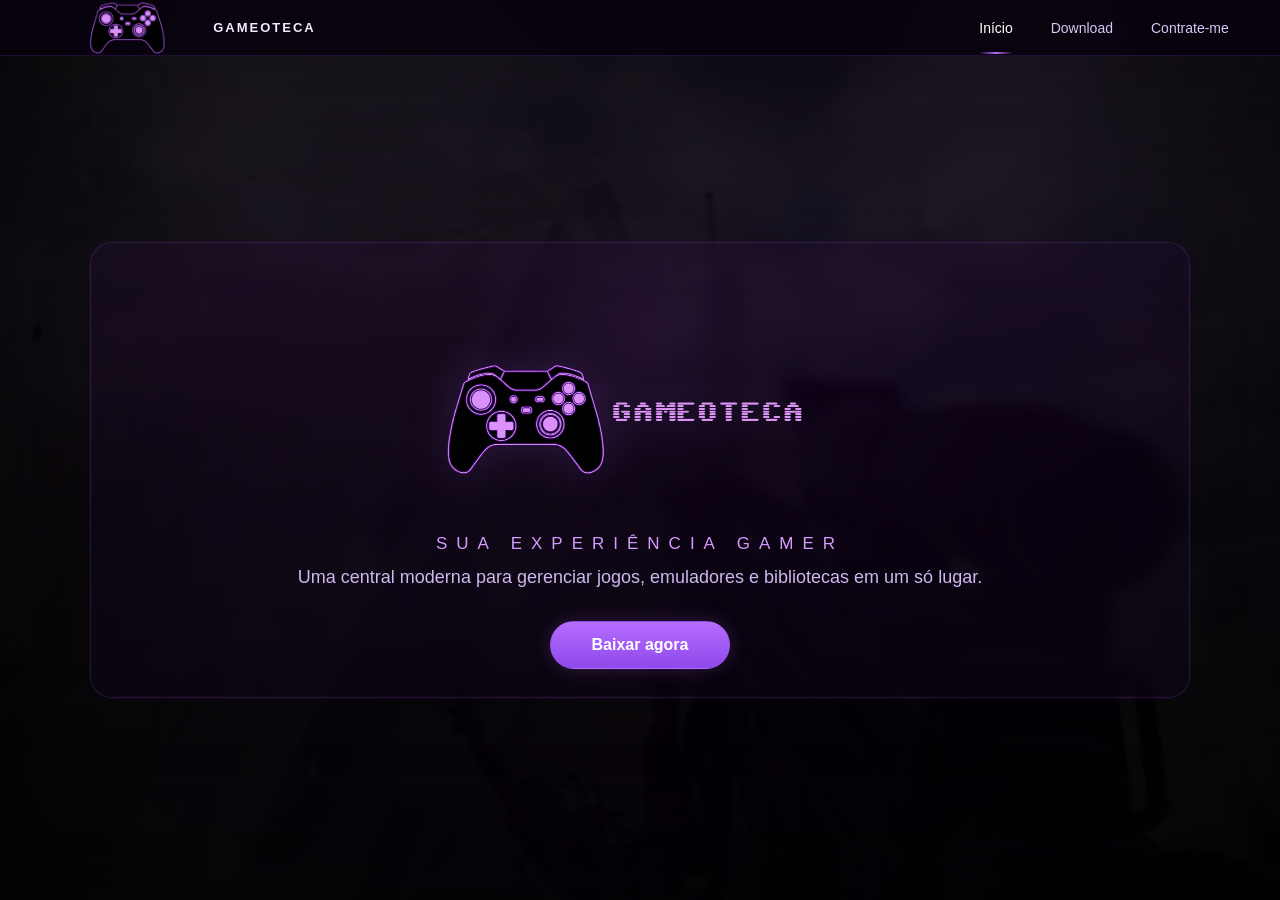
<file: index.html>
<!doctype html>
<html lang="pt-BR">
  <head>
    <meta charset="UTF-8" />
    <meta name="viewport" content="width=device-width, initial-scale=1.0" />
    <title>Gameoteca</title>
    <link rel="stylesheet" href="style.css" />
  </head>
  <body>
    
    <div class="video-backgrounds">
      <img src="images/BF4.gif" class="bg-gif" alt="Fundo Jogo" />
      <img src="images/NFS.gif" class="bg-gif" alt="Fundo Jogo" />
      <img src="images/Tekken.gif" class="bg-gif" alt="Fundo Jogo" />
      <img src="images/GTA SA.gif" class="bg-gif" alt="Fundo Jogo" />
      <img src="images/SM64.gif" class="bg-gif" alt="Fundo Jogo" />
    </div>
    <header class="topbar">
      <div class="topbar-inner">
        <div class="brand">
          <img src="images/joy.png" alt="logo da Gameoteca" class="imgtitle" />
          <div class="brand-text">GAMEOTECA</div>
        </div>

        <nav class="main-nav" id="mainNav">
          <a href="#inicio" class="nav-link active" data-target="inicio">Início</a>
          <a href="#download" class="nav-link" data-target="download">Download</a>
          <a href="#contrate" class="nav-link" data-target="contrate">Contrate-me</a>
        </nav>

        <button class="menu-btn" id="menuBtn" aria-label="Abrir menu">
          ☰
        </button>
      </div>
    </header>

    <main class="hero">
      <div class="hero-overlay"></div>

    

      <section class="hero-content">
        <div class="panel active" id="inicio">
          <div class="splash-wrap">
            <img src="images/logo.png" alt="Tela inicial da Gameoteca" class="splash-image" />
          </div>
          <p class="eyebrow">SUA EXPERIÊNCIA GAMER</p>
          <h3></h3>

          <p class="description">
            Uma central moderna para gerenciar jogos, emuladores e bibliotecas
            em um só lugar.
          </p>

          <div class="hero-actions">
            <a href="#download" class="cta primary" data-target="download">Baixar agora</a>
          </div>
        </div>

        <div class="panel" id="download">
          <img src="images/joy.png" alt="logo da Gameoteca" class="logo" />
          <p class="eyebrow">DOWNLOAD</p>

          <div class="download-card">
            <div class="download-item">
              <span class="download-label">Versão</span>
              <strong>Desktop Edition</strong>
            </div>

            <div class="download-item">
              <span class="download-label">Sistema</span>
              <strong>Windows x64</strong>
            </div>

            <div class="download-item">
              <span class="download-label">Status</span>
              <strong>Disponível</strong>
            </div>
          </div>

          <div class="hero-actions">
            <a href="https://github.com/LuizmarCardozo/Gameoteca/releases/tag/alpha-1.5" class="cta primary">Fazer download</a>
          </div>
        </div>

        <div class="panel" id="contrate">
          <p class="eyebrow">CONTRATE-ME</p>
          
          <p class="description">
            Gostou do projeto? Sou desenvolvedor e estou sempre aberto a novas oportunidades e desafios. Confira mais do meu código, baixe meu currículo ou mande uma mensagem!
          </p>

          <div class="hero-actions">
            <a href="docs/curriculo.pdf" download="curriculo.pdf" target="_blank" class="cta secondary">📄 Currículo</a>
            <a href="https://github.com/LuizmarCardozo" target="_blank" class="cta secondary">💻 GitHub</a>
            <a href="mailto:luizmarcardozo@gmail.com" class="cta primary">✉️ Entrar em contato</a>
          </div>
        </div>
      </section>
    </main>

    <script src="script.js"></script>
  </body>

</html>
</file>
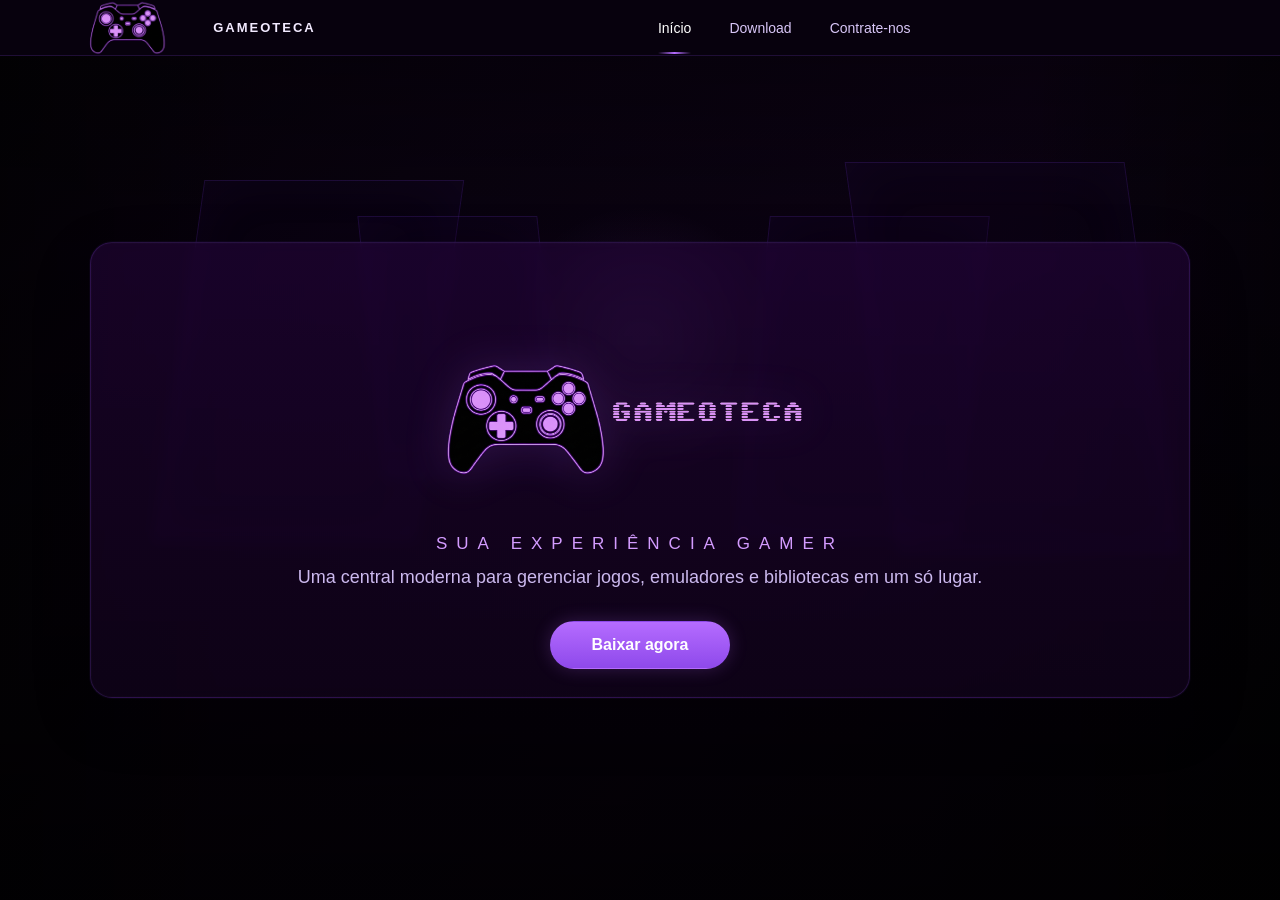
<file: DownloadPage gameoteca/index.html>
<!doctype html>
<html lang="pt-BR">
  <head>
    <meta charset="UTF-8" />
    <meta name="viewport" content="width=device-width, initial-scale=1.0" />
    <title>Gameoteca</title>
    <link rel="stylesheet" href="style.css" />
  </head>
  <body>
    <header class="topbar">
      <div class="topbar-inner">
        <div class="brand">
          <img src="/images/joy.png" alt="logo da Gameoteca" class="imgtitle" />
          <div class="brand-text">GAMEOTECA</div>
        </div>

        <nav class="main-nav" id="mainNav">
          <a href="#inicio" class="nav-link active" data-target="inicio"
            >Início</a
          >
          <a href="#download" class="nav-link" data-target="download"
            >Download</a
          >
          <a href="#contrate" class="nav-link" data-target="contrate"
            >Contrate-nos</a
          >
        </nav>

        <button class="menu-btn" id="menuBtn" aria-label="Abrir menu">
          ☰
        </button>
      </div>
    </header>

    <main class="hero">
      <div class="hero-overlay"></div>

      <div class="hero-bg-shapes" aria-hidden="true">
        <span class="shape shape-1"></span>
        <span class="shape shape-2"></span>
        <span class="shape shape-3"></span>
        <span class="shape shape-4"></span>
      </div>

      <section class="hero-content">
        <div class="panel active" id="inicio">
          <div class="splash-wrap">
            <img
              src="/images/logo.png"
              alt="Tela inicial da Gameoteca"
              class="splash-image"
            />
          </div>
          <p class="eyebrow">SUA EXPERIÊNCIA GAMER</p>
          <h3></h3>

          <p class="description">
            Uma central moderna para gerenciar jogos, emuladores e bibliotecas
            em um só lugar.
          </p>

          <div class="hero-actions">
            <a href="#download" class="cta primary" data-target="download"
              >Baixar agora</a
            >
          </div>
        </div>

        <div class="panel" id="download">
          <img src="/images/joy.png" alt="logo da Gameoteca" class="logo" />
          <p class="eyebrow">DOWNLOAD</p>

          <div class="download-card">
            <div class="download-item">
              <span class="download-label">Versão</span>
              <strong>Desktop Edition</strong>
            </div>

            <div class="download-item">
              <span class="download-label">Sistema</span>
              <strong>Windows x64</strong>
            </div>

            <div class="download-item">
              <span class="download-label">Status</span>
              <strong>Disponível</strong>
            </div>
          </div>

          <div class="hero-actions">
            <a href="#" class="cta primary">Fazer download</a>
          </div>
        </div>

        <div class="panel" id="contrate">
          <div class="icon-placeholder small"></div>
          <p class="eyebrow">CONTRATE-NOS</p>
         
          </div>
        </div>
      </section>
    </main>

    <script src="script.js"></script>
  </body>
</html>
</file>
<file: style.css>
:root {
  --bg: #09020f;
  --bg-deep: #12031d;
  --bg-soft: #1a052b;
  --panel: rgba(24, 4, 40, 0.82);
  --panel-strong: rgba(33, 5, 56, 0.92);

  --text: #f7f2ff;
  --muted: #ccb9ef;
  --muted-2: #a88ed1;

  --line: rgba(150, 86, 255, 0.35);
  --line-strong: #9c63ff;
  --primary: #b56cff;
  --primary-2: #8e49eb;
  --primary-hover: #c486ff;

  --secondary: rgba(43, 13, 75, 0.7);
  --secondary-border: rgba(164, 107, 255, 0.35);

  --shadow-glow: 0 0 24px rgba(151, 86, 255, 0.16);
}

* {
  margin: 0;
  padding: 0;
  box-sizing: border-box;
}

html,
body {
  width: 100%;
  min-height: 100%;
}

body {
  font-family: Arial, Helvetica, sans-serif;
  color: var(--text);
  background-color: #05010a; /* Fundo base escuro */
  overflow-x: hidden;
}

a {
  text-decoration: none;
  color: inherit;
}


.video-backgrounds {
  position: fixed;
  top: 0;
  left: 0;
  width: 100vw;
  height: 100vh;
  z-index: 0; /* Fica no fundo absoluto da página */
  background-color: #070010;
  pointer-events: none; /* Impede clique na imagem */
}

.bg-gif {
  position: absolute;
  top: 0;
  left: 0;
  width: 100%;
  height: 100%;
  object-fit: cover;
  opacity: 0; /* Invisível por padrão */
  transition: opacity 1s ease-in-out; /* Transição de Fade */
}

.bg-gif.active-bg {
  opacity: 1.0; 
}



/* topo */
.imgtitle {
  width: 150px;
}

.topbar {
  position: fixed;
  inset: 0 0 auto 0;
  height: 56px;
  background: rgba(8, 2, 14, 0.85);
  border-bottom: 1px solid rgba(140, 73, 235, 0.18);
  z-index: 30;
  backdrop-filter: blur(10px);
}

.topbar-inner {
  width: min(1400px, 92%);
  height: 100%;
  margin: 0 auto;
  display: flex;
  align-items: center;
  justify-content: space-between;
  gap: 24px;
}

.brand {
  display: flex;
  align-items: center;
  gap: 12px;
}

.brand-text {
  font-size: 13px;
  letter-spacing: 2px;
  font-weight: 700;
  color: #f2eaff;
}

.main-nav {
  display: flex;
  align-items: center;
  gap: 38px;
  flex: 1;
  justify-content: flex-end;
}

.main-nav a {
  color: #d8c6f7;
  font-size: 14px;
  transition: 0.2s ease;
  position: relative;
}

.main-nav a:hover,
.main-nav a.active {
  color: #ffffff;
}

.main-nav a.active::after {
  content: "";
  position: absolute;
  left: 0;
  right: 0;
  bottom: -18px;
  height: 2px;
  background: linear-gradient(90deg, transparent, var(--primary), transparent);
}

.menu-btn {
  border: 1px solid var(--secondary-border);
  background: rgba(42, 10, 68, 0.6);
  color: #f4ecff;
  padding: 8px 12px;
  border-radius: 999px;
  cursor: pointer;
  display: none;
}

/* hero */
.hero {
  position: relative;
  z-index: 1; /* Acima dos GIFs */
  min-height: 100vh;
  padding: 130px 20px 90px;
  display: flex;
  align-items: center;
  justify-content: center;
  overflow: hidden;
  /* Fundo semitransparente para o GIF aparecer por trás do efeito neon */
  background:
    radial-gradient(circle at 50% 38%, rgba(185, 111, 255, 0.12), transparent 16%),
    linear-gradient(180deg, rgba(0, 0, 0, 0.4), rgba(0, 0, 0, 0.72)),
    linear-gradient(120deg, rgba(10, 1, 16, 0.8) 0%, rgba(18, 3, 31, 0.8) 28%, rgba(24, 4, 40, 0.8) 60%, rgba(10, 2, 20, 0.8) 100%);
}

.hero-overlay {
  position: absolute;
  inset: 0;
  background:
    linear-gradient(
      90deg,
      rgba(0, 0, 0, 0.45),
      transparent 20%,
      transparent 80%,
      rgba(0, 0, 0, 0.45)
    ),
    linear-gradient(
      180deg,
      rgba(0, 0, 0, 0.5),
      rgba(0, 0, 0, 0.12) 28%,
      rgba(0, 0, 0, 0.62)
    );
  pointer-events: none;
}

.hero-bg-shapes {
  position: absolute;
  inset: 0;
  pointer-events: none;
}

.shape {
  position: absolute;
  display: block;
  border: 1px solid rgba(113, 53, 209, 0.2);
  background: rgba(14, 3, 27, 0.22);
  box-shadow: inset 0 0 60px rgba(117, 51, 224, 0.05);
}

.shape-1 {
  width: 260px;
  height: 360px;
  left: 14%;
  top: 20%;
  transform: skew(-8deg);
}

.shape-2 {
  width: 180px;
  height: 260px;
  left: 29%;
  top: 24%;
  transform: skew(6deg);
}

.shape-3 {
  width: 220px;
  height: 320px;
  right: 24%;
  top: 24%;
  transform: skew(-6deg);
}

.shape-4 {
  width: 280px;
  height: 390px;
  right: 10%;
  top: 18%;
  transform: skew(8deg);
}

.hero-content {
  position: relative;
  z-index: 2;
  width: min(1100px, 100%);
  text-align: center;
}

.panel {
  display: none;
  padding: 34px 34px 28px;
  border-radius: 22px;
  
  background: linear-gradient(
    180deg,
    rgba(42, 5, 68, 0.2), 
    rgba(18, 3, 29, 0.3)
  );
  border: 1px solid rgba(151, 86, 255, 0.18);
  box-shadow:
    0 0 0 1px rgba(124, 58, 237, 0.05),
    0 20px 60px rgba(0, 0, 0, 0.2),
    inset 0 0 0 1px rgba(255, 255, 255, 0.01);
  backdrop-filter: blur(6px);
}

.panel.active {
  display: block;
}

.icon-placeholder {
  width: 86px;
  height: 86px;
  margin: 0 auto 24px;
  border-radius: 50%;
  background: linear-gradient(180deg, var(--primary), var(--primary-2));
  box-shadow:
    0 0 30px rgba(181, 108, 255, 0.2),
    inset 0 2px 8px rgba(255, 255, 255, 0.12);
  position: relative;
}

.icon-placeholder::after {
  content: "";
  position: absolute;
  inset: 24px;
  border: 3px solid rgba(19, 3, 29, 0.8);
  border-radius: 50%;
}

.icon-placeholder.small {
  width: 74px;
  height: 74px;
}

.eyebrow {
  color: #d39bff;
  letter-spacing: 9px;
  font-size: 17px;
  margin-bottom: 8px;
}

.panel h1 {
  font-size: clamp(2.4rem, 6vw, 4.8rem);
  font-weight: 300;
  line-height: 1.05;
  letter-spacing: 1px;
  margin-bottom: 24px;
}

.panel h2 {
  font-size: clamp(1.25rem, 2.4vw, 2.3rem);
  line-height: 1.3;
  font-weight: 300;
  margin-bottom: 20px;
}

.description {
  max-width: 760px;
  margin: 0 auto 28px;
  color: var(--muted);
  font-size: 18px;
  line-height: 1.7;
}

.hero-actions {
  display: flex;
  justify-content: center;
  gap: 14px;
  flex-wrap: wrap;
}

.cta {
  display: inline-flex;
  align-items: center;
  justify-content: center;
  min-width: 180px;
  padding: 14px 24px;
  border-radius: 999px;
  font-weight: 700;
  transition: 0.2s ease;
  border: 1px solid transparent;
}

.cta.primary {
  color: #fff;
  background: linear-gradient(180deg, var(--primary), var(--primary-2));
  box-shadow: 0 0 18px rgba(181, 108, 255, 0.22);
}

.cta.primary:hover {
  transform: translateY(-1px);
  background: linear-gradient(180deg, var(--primary-hover), #9b59f0);
}

.cta.secondary {
  color: #f3eaff;
  background: rgba(43, 13, 75, 0.62);
  border-color: rgba(181, 108, 255, 0.26);
}

.cta.secondary:hover {
  transform: translateY(-1px);
  background: rgba(58, 17, 99, 0.8);
}

.platforms {
  margin-top: 18px;
  color: var(--muted-2);
  font-size: 14px;
}

.splash-wrap {
  margin-top: 28px;
  display: flex;
  justify-content: center;
}

.splash-image {
  width: min(400px, 100%);
  height: auto;
  display: block;
  object-fit: contain;
  filter: drop-shadow(0 0 22px rgba(181, 108, 255, 0.16));
}

.download-card,
.contact-box {
  width: min(760px, 100%);
  margin: 0 auto 28px;
  border-radius: 18px;
  border: 1px solid rgba(151, 86, 255, 0.25);
  background: linear-gradient(
    180deg,
    rgba(26, 5, 43, 0.85),
    rgba(14, 2, 29, 0.95)
  );
  overflow: hidden;
  box-shadow: var(--shadow-glow);
}

.logo {
  width: 350px;
}

.download-item,
.contact-line {
  display: flex;
  justify-content: space-between;
  gap: 16px;
  padding: 18px 20px;
  border-bottom: 1px solid rgba(151, 86, 255, 0.14);
}

.download-item:last-child,
.contact-line:last-child {
  border-bottom: none;
}

.download-label,
.contact-line span {
  color: var(--muted-2);
}

.download-item strong,
.contact-line strong {
  color: #fff;
  text-align: right;
}

.slider-indicator {
  position: absolute;
  bottom: 54px;
  left: 50%;
  transform: translateX(-50%);
  width: 110px;
  height: 6px;
  background: rgba(255, 255, 255, 0.06);
  border-radius: 999px;
  z-index: 2;
}

.slider-indicator span {
  display: block;
  width: 38px;
  height: 100%;
  margin: 0 auto;
  border-radius: 999px;
  background: linear-gradient(90deg, #7bb2ff, #b56cff);
}

/* responsivo */
@media (max-width: 920px) {
  .main-nav {
    gap: 20px;
  }

  .panel {
    padding: 26px 20px 22px;
  }

  .description {
    font-size: 16px;
  }
}

@media (max-width: 760px) {
  .menu-btn {
    display: inline-flex;
  }

  .main-nav {
    position: absolute;
    top: 56px;
    right: 4%;
    left: 4%;
    display: none;
    flex-direction: column;
    gap: 0;
    background: rgba(13, 3, 22, 0.98);
    border: 1px solid rgba(151, 86, 255, 0.2);
    border-radius: 16px;
    overflow: hidden;
    box-shadow: 0 16px 40px rgba(0, 0, 0, 0.3);
  }

  .main-nav.open {
    display: flex;
  }

  .main-nav a {
    padding: 16px 18px;
    border-bottom: 1px solid rgba(151, 86, 255, 0.12);
  }

  .main-nav a:last-child {
    border-bottom: 0;
  }

  .main-nav a.active::after {
    display: none;
  }

  .hero {
    padding-top: 140px;
  }

  .shape-1,
  .shape-2,
  .shape-3,
  .shape-4 {
    opacity: 0.45;
  }

  .download-item,
  .contact-line {
    flex-direction: column;
    align-items: flex-start;
  }

  .download-item strong,
  .contact-line strong {
    text-align: left;
  }
}

@media (max-width: 560px) {
  .topbar-inner {
    width: 94%;
  }

  .brand-text {
    font-size: 11px;
  }

  .panel h1 {
    font-size: 2.1rem;
  }

  .panel h2 {
    font-size: 1.1rem;
  }

  .cta {
    width: 100%;
  }

  .splash-wrap {
    margin-top: 28px;
  }
}
</file>
<file: DownloadPage gameoteca/style.css>
:root {
  --bg: #09020f;
  --bg-deep: #12031d;
  --bg-soft: #1a052b;
  --panel: rgba(24, 4, 40, 0.82);
  --panel-strong: rgba(33, 5, 56, 0.92);

  --text: #f7f2ff;
  --muted: #ccb9ef;
  --muted-2: #a88ed1;

  --line: rgba(150, 86, 255, 0.35);
  --line-strong: #9c63ff;
  --primary: #b56cff;
  --primary-2: #8e49eb;
  --primary-hover: #c486ff;

  --secondary: rgba(43, 13, 75, 0.7);
  --secondary-border: rgba(164, 107, 255, 0.35);

  --shadow-glow: 0 0 24px rgba(151, 86, 255, 0.16);
}

* {
  margin: 0;
  padding: 0;
  box-sizing: border-box;
}

html,
body {
  width: 100%;
  min-height: 100%;
}

body {
  font-family: Arial, Helvetica, sans-serif;
  color: var(--text);
  background:
    radial-gradient(
      circle at top left,
      rgba(122, 57, 255, 0.13),
      transparent 24%
    ),
    radial-gradient(
      circle at top right,
      rgba(255, 77, 184, 0.08),
      transparent 18%
    ),
    linear-gradient(180deg, #07010c 0%, #130320 55%, #09020f 100%);
  overflow-x: hidden;
}

a {
  text-decoration: none;
  color: inherit;
}

/* topo */

.imgtitle {
  width: 150px;
}

.topbar {
  position: fixed;
  inset: 0 0 auto 0;
  height: 56px;
  background: rgba(8, 2, 14, 0.96);
  border-bottom: 1px solid rgba(140, 73, 235, 0.18);
  z-index: 30;
  backdrop-filter: blur(10px);
}

.topbar-inner {
  width: min(1400px, 92%);
  height: 100%;
  margin: 0 auto;
  display: flex;
  align-items: center;
  justify-content: space-between;
  gap: 24px;
}

.brand {
  display: flex;
  align-items: center;
  gap: 12px;
}

.brand-icon {
  width: 18px;
  height: 18px;
  border-radius: 50%;
  background: linear-gradient(180deg, var(--primary), var(--primary-2));
  box-shadow: 0 0 14px rgba(181, 108, 255, 0.45);
}

.brand-text {
  font-size: 13px;
  letter-spacing: 2px;
  font-weight: 700;
  color: #f2eaff;
}

.main-nav {
  display: flex;
  align-items: center;
  gap: 38px;
  flex: 1;
  justify-content: center;
}

.main-nav a {
  color: #d8c6f7;
  font-size: 14px;
  transition: 0.2s ease;
  position: relative;
}

.main-nav a:hover,
.main-nav a.active {
  color: #ffffff;
}

.main-nav a.active::after {
  content: "";
  position: absolute;
  left: 0;
  right: 0;
  bottom: -18px;
  height: 2px;
  background: linear-gradient(90deg, transparent, var(--primary), transparent);
}

.menu-btn {
  border: 1px solid var(--secondary-border);
  background: rgba(42, 10, 68, 0.6);
  color: #f4ecff;
  padding: 8px 12px;
  border-radius: 999px;
  cursor: pointer;
  display: none;
}

/* hero */
.hero {
  position: relative;
  min-height: 100vh;
  padding: 130px 20px 90px;
  display: flex;
  align-items: center;
  justify-content: center;
  overflow: hidden;
  background:
    radial-gradient(
      circle at 50% 38%,
      rgba(185, 111, 255, 0.12),
      transparent 16%
    ),
    linear-gradient(180deg, rgba(0, 0, 0, 0.4), rgba(0, 0, 0, 0.72)),
    linear-gradient(120deg, #0a0110 0%, #12031f 28%, #180428 60%, #0a0214 100%);
}

.hero-overlay {
  position: absolute;
  inset: 0;
  background:
    linear-gradient(
      90deg,
      rgba(0, 0, 0, 0.45),
      transparent 20%,
      transparent 80%,
      rgba(0, 0, 0, 0.45)
    ),
    linear-gradient(
      180deg,
      rgba(0, 0, 0, 0.5),
      rgba(0, 0, 0, 0.12) 28%,
      rgba(0, 0, 0, 0.62)
    );
  pointer-events: none;
}

.hero-bg-shapes {
  position: absolute;
  inset: 0;
  pointer-events: none;
}

.shape {
  position: absolute;
  display: block;
  border: 1px solid rgba(113, 53, 209, 0.2);
  background: rgba(14, 3, 27, 0.22);
  box-shadow: inset 0 0 60px rgba(117, 51, 224, 0.05);
}

.shape-1 {
  width: 260px;
  height: 360px;
  left: 14%;
  top: 20%;
  transform: skew(-8deg);
}

.shape-2 {
  width: 180px;
  height: 260px;
  left: 29%;
  top: 24%;
  transform: skew(6deg);
}

.shape-3 {
  width: 220px;
  height: 320px;
  right: 24%;
  top: 24%;
  transform: skew(-6deg);
}

.shape-4 {
  width: 280px;
  height: 390px;
  right: 10%;
  top: 18%;
  transform: skew(8deg);
}

.hero-content {
  position: relative;
  z-index: 2;
  width: min(1100px, 100%);
  text-align: center;
}

.panel {
  display: none;
  padding: 34px 34px 28px;
  border-radius: 22px;
  background: linear-gradient(
    180deg,
    rgba(42, 5, 68, 0.5),
    rgba(18, 3, 29, 0.7)
  );
  border: 1px solid rgba(151, 86, 255, 0.18);
  box-shadow:
    0 0 0 1px rgba(124, 58, 237, 0.05),
    0 20px 60px rgba(0, 0, 0, 0.2),
    inset 0 0 0 1px rgba(255, 255, 255, 0.01);
  backdrop-filter: blur(6px);
}

.panel.active {
  display: block;
}

.icon-placeholder {
  width: 86px;
  height: 86px;
  margin: 0 auto 24px;
  border-radius: 50%;
  background: linear-gradient(180deg, var(--primary), var(--primary-2));
  box-shadow:
    0 0 30px rgba(181, 108, 255, 0.2),
    inset 0 2px 8px rgba(255, 255, 255, 0.12);
  position: relative;
}

.icon-placeholder::after {
  content: "";
  position: absolute;
  inset: 24px;
  border: 3px solid rgba(19, 3, 29, 0.8);
  border-radius: 50%;
}

.icon-placeholder.small {
  width: 74px;
  height: 74px;
}

.eyebrow {
  color: #d39bff;
  letter-spacing: 9px;
  font-size: 17px;
  margin-bottom: 8px;
}

.panel h1 {
  font-size: clamp(2.4rem, 6vw, 4.8rem);
  font-weight: 300;
  line-height: 1.05;
  letter-spacing: 1px;
  margin-bottom: 24px;
}

.panel h2 {
  font-size: clamp(1.25rem, 2.4vw, 2.3rem);
  line-height: 1.3;
  font-weight: 300;
  margin-bottom: 20px;
}

.description {
  max-width: 760px;
  margin: 0 auto 28px;
  color: var(--muted);
  font-size: 18px;
  line-height: 1.7;
}

.hero-actions {
  display: flex;
  justify-content: center;
  gap: 14px;
  flex-wrap: wrap;
}

.cta {
  display: inline-flex;
  align-items: center;
  justify-content: center;
  min-width: 180px;
  padding: 14px 24px;
  border-radius: 999px;
  font-weight: 700;
  transition: 0.2s ease;
  border: 1px solid transparent;
}

.cta.primary {
  color: #fff;
  background: linear-gradient(180deg, var(--primary), var(--primary-2));
  box-shadow: 0 0 18px rgba(181, 108, 255, 0.22);
}

.cta.primary:hover {
  transform: translateY(-1px);
  background: linear-gradient(180deg, var(--primary-hover), #9b59f0);
}

.cta.secondary {
  color: #f3eaff;
  background: rgba(43, 13, 75, 0.62);
  border-color: rgba(181, 108, 255, 0.26);
}

.cta.secondary:hover {
  transform: translateY(-1px);
  background: rgba(58, 17, 99, 0.8);
}

.platforms {
  margin-top: 18px;
  color: var(--muted-2);
  font-size: 14px;
}

.splash-wrap {
  margin-top: 28px;
  display: flex;
  justify-content: center;
}

.splash-image {
  width: min(400px, 100%);
  height: auto;
  display: block;
  object-fit: contain;
  filter: drop-shadow(0 0 22px rgba(181, 108, 255, 0.16));
}

.download-card,
.contact-box {
  width: min(760px, 100%);
  margin: 0 auto 28px;
  border-radius: 18px;
  border: 1px solid rgba(151, 86, 255, 0.25);
  background: linear-gradient(
    180deg,
    rgba(26, 5, 43, 0.85),
    rgba(14, 2, 29, 0.95)
  );
  overflow: hidden;
  box-shadow: var(--shadow-glow);
}

.logo {
  width: 350px;
}

.download-item,
.contact-line {
  display: flex;
  justify-content: space-between;
  gap: 16px;
  padding: 18px 20px;
  border-bottom: 1px solid rgba(151, 86, 255, 0.14);
}

.download-item:last-child,
.contact-line:last-child {
  border-bottom: none;
}

.download-label,
.contact-line span {
  color: var(--muted-2);
}

.download-item strong,
.contact-line strong {
  color: #fff;
  text-align: right;
}

.slider-indicator {
  position: absolute;
  bottom: 54px;
  left: 50%;
  transform: translateX(-50%);
  width: 110px;
  height: 6px;
  background: rgba(255, 255, 255, 0.06);
  border-radius: 999px;
  z-index: 2;
}

.slider-indicator span {
  display: block;
  width: 38px;
  height: 100%;
  margin: 0 auto;
  border-radius: 999px;
  background: linear-gradient(90deg, #7bb2ff, #b56cff);
}

/* responsivo */
@media (max-width: 920px) {
  .main-nav {
    gap: 20px;
  }

  .panel {
    padding: 26px 20px 22px;
  }

  .description {
    font-size: 16px;
  }
}

@media (max-width: 760px) {
  .menu-btn {
    display: inline-flex;
  }

  .main-nav {
    position: absolute;
    top: 56px;
    right: 4%;
    left: 4%;
    display: none;
    flex-direction: column;
    gap: 0;
    background: rgba(13, 3, 22, 0.98);
    border: 1px solid rgba(151, 86, 255, 0.2);
    border-radius: 16px;
    overflow: hidden;
    box-shadow: 0 16px 40px rgba(0, 0, 0, 0.3);
  }

  .main-nav.open {
    display: flex;
  }

  .main-nav a {
    padding: 16px 18px;
    border-bottom: 1px solid rgba(151, 86, 255, 0.12);
  }

  .main-nav a:last-child {
    border-bottom: 0;
  }

  .main-nav a.active::after {
    display: none;
  }

  .hero {
    padding-top: 140px;
  }

  .shape-1,
  .shape-2,
  .shape-3,
  .shape-4 {
    opacity: 0.45;
  }

  .download-item,
  .contact-line {
    flex-direction: column;
    align-items: flex-start;
  }

  .download-item strong,
  .contact-line strong {
    text-align: left;
  }
}

@media (max-width: 560px) {
  .topbar-inner {
    width: 94%;
  }

  .brand-text {
    font-size: 11px;
  }

  .panel h1 {
    font-size: 2.1rem;
  }

  .panel h2 {
    font-size: 1.1rem;
  }

  .cta {
    width: 100%;
  }

  .splash-wrap {
    margin-top: 28px;
  }
}
</file>
